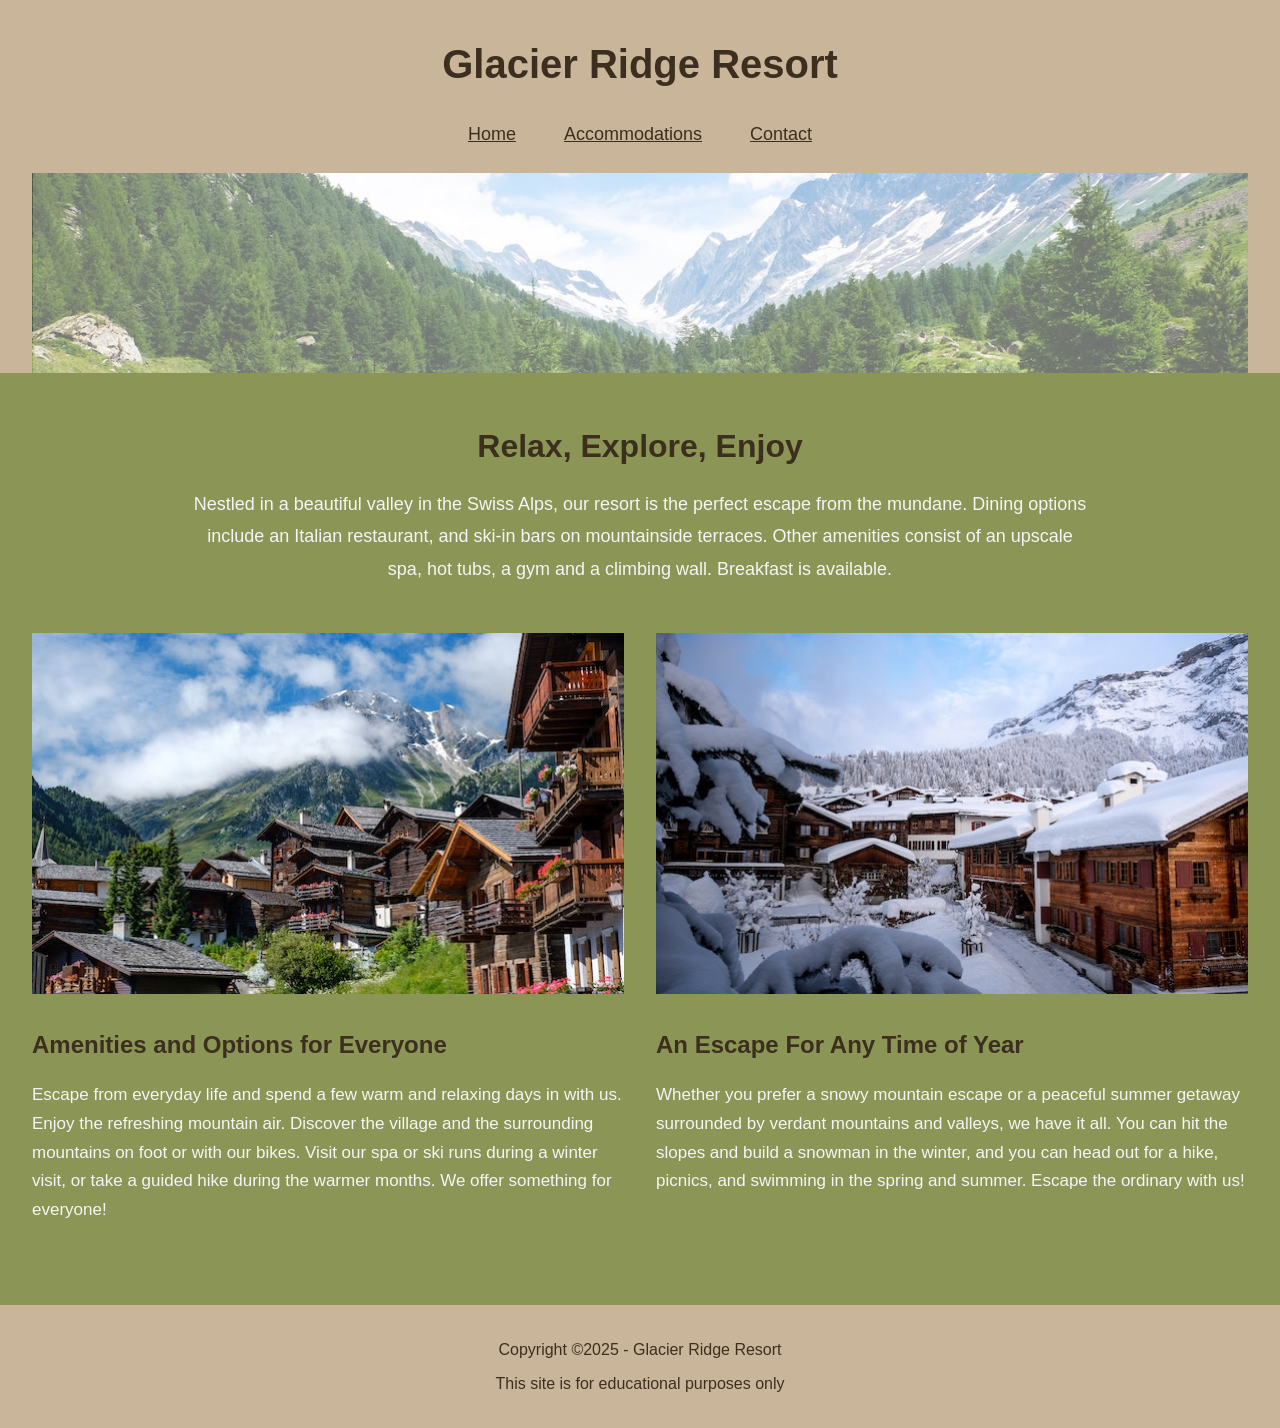
<file: index.html>
<!DOCTYPE html>
<html lang="en">
<head>
    <meta charset="UTF-8">
    <meta name="viewport" content="width=device-width, initial-scale=1.0">
    <meta name="author" content="Alex Brinkworth">
    <meta name="description" content="Glacier Ridge Resort - A luxurious Swiss Alps resort offering year-round relaxation, world-class amenities, spa services, skiing, and hiking in a beautiful mountain valley setting.">
    <title>Glacier Ridge Resort - Your Swiss Alps Escape</title>
    <link rel="icon" type="image/x-icon" href="data:image/svg+xml,<svg xmlns='http://www.w3.org/2000/svg' viewBox='0 0 100 100'><text y='.9em' font-size='90'>🏔️</text></svg>">
    <link rel="stylesheet" href="styles.css">
</head>
<body>
    <header>
        <h1><a href="index.html">Glacier Ridge Resort</a></h1>
        <nav>
            <ul>
                <li><a href="index.html">Home</a></li>
                <li><a href="#">Accommodations</a></li>
                <li><a href="contact.html">Contact</a></li>
            </ul>
        </nav>
        <div class="hero-image">
            <!-- Swiss valley background image will be added via CSS -->
        </div>
    </header>

    <main>
        <section class="intro">
            <h2>Relax, Explore, Enjoy</h2>
            <p>Nestled in a beautiful valley in the Swiss Alps, our resort is the perfect escape from the mundane. Dining options include an Italian restaurant, and ski-in bars on mountainside terraces. Other amenities consist of an upscale spa, hot tubs, a gym and a climbing wall. Breakfast is available.</p>
        </section>

        <div class="content-group">
            <div class="image-row">
                <img src="images/swiss-chalet.jpg" alt="Cozy Swiss chalet with mountain backdrop and outdoor seating area" width="590" height="360">
                <img src="images/snowy-chalet.jpg" alt="Snow-covered chalet nestled in winter mountain landscape" width="590" height="360">
            </div>
            <div class="text-columns">
                <div class="column">
                    <h3>Amenities and Options for Everyone</h3>
                    <p>Escape from everyday life and spend a few warm and relaxing days in with us. Enjoy the refreshing mountain air. Discover the village and the surrounding mountains on foot or with our bikes. Visit our spa or ski runs during a winter visit, or take a guided hike during the warmer months. We offer something for everyone!</p>
                </div>
                <div class="column">
                    <h3>An Escape For Any Time of Year</h3>
                    <p>Whether you prefer a snowy mountain escape or a peaceful summer getaway surrounded by verdant mountains and valleys, we have it all. You can hit the slopes and build a snowman in the winter, and you can head out for a hike, picnics, and swimming in the spring and summer. Escape the ordinary with us!</p>
                </div>
            </div>
        </div>
    </main>

    <footer>
        <p>Copyright &copy;2025 - Glacier Ridge Resort</p>
        <p>This site is for educational purposes only</p>
    </footer>
</body>
</html>
</file>
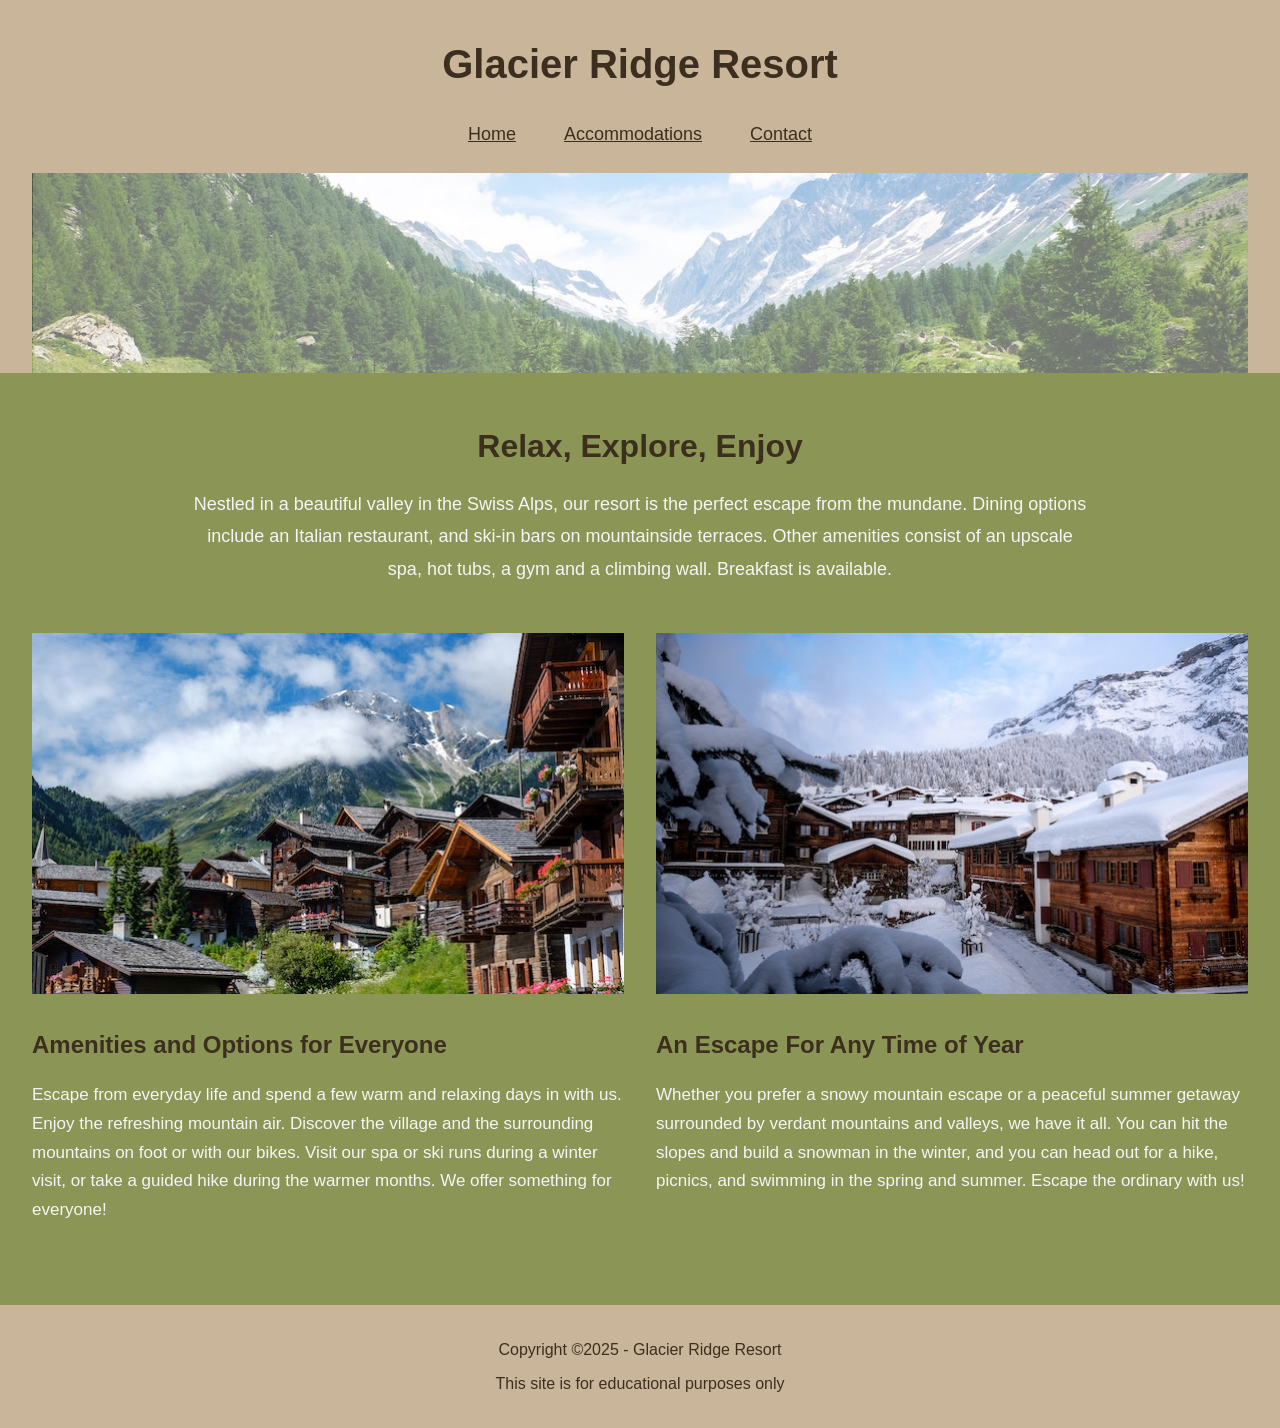
<file: Final Project Design Option 1/index.html>
<!DOCTYPE html>
<html lang="en">
<head>
    <meta charset="UTF-8">
    <meta name="viewport" content="width=device-width, initial-scale=1.0">
    <meta name="author" content="Alex Brinkworth">
    <meta name="description" content="Glacier Ridge Resort - A luxurious Swiss Alps resort offering year-round relaxation, world-class amenities, spa services, skiing, and hiking in a beautiful mountain valley setting.">
    <title>Glacier Ridge Resort - Your Swiss Alps Escape</title>
    <link rel="icon" type="image/x-icon" href="data:image/svg+xml,<svg xmlns='http://www.w3.org/2000/svg' viewBox='0 0 100 100'><text y='.9em' font-size='90'>🏔️</text></svg>">
    <link rel="stylesheet" href="styles.css">
</head>
<body>
    <header>
        <h1><a href="index.html">Glacier Ridge Resort</a></h1>
        <nav>
            <ul>
                <li><a href="index.html">Home</a></li>
                <li><a href="#">Accommodations</a></li>
                <li><a href="contact.html">Contact</a></li>
            </ul>
        </nav>
        <div class="hero-image">
            <!-- Swiss valley background image will be added via CSS -->
        </div>
    </header>

    <main>
        <section class="intro">
            <h2>Relax, Explore, Enjoy</h2>
            <p>Nestled in a beautiful valley in the Swiss Alps, our resort is the perfect escape from the mundane. Dining options include an Italian restaurant, and ski-in bars on mountainside terraces. Other amenities consist of an upscale spa, hot tubs, a gym and a climbing wall. Breakfast is available.</p>
        </section>

        <div class="content-group">
            <div class="image-row">
                <img src="images/swiss-chalet.jpg" alt="Cozy Swiss chalet with mountain backdrop and outdoor seating area" width="590" height="360">
                <img src="images/snowy-chalet.jpg" alt="Snow-covered chalet nestled in winter mountain landscape" width="590" height="360">
            </div>
            <div class="text-columns">
                <div class="column">
                    <h3>Amenities and Options for Everyone</h3>
                    <p>Escape from everyday life and spend a few warm and relaxing days in with us. Enjoy the refreshing mountain air. Discover the village and the surrounding mountains on foot or with our bikes. Visit our spa or ski runs during a winter visit, or take a guided hike during the warmer months. We offer something for everyone!</p>
                </div>
                <div class="column">
                    <h3>An Escape For Any Time of Year</h3>
                    <p>Whether you prefer a snowy mountain escape or a peaceful summer getaway surrounded by verdant mountains and valleys, we have it all. You can hit the slopes and build a snowman in the winter, and you can head out for a hike, picnics, and swimming in the spring and summer. Escape the ordinary with us!</p>
                </div>
            </div>
        </div>
    </main>

    <footer>
        <p>Copyright &copy;2025 - Glacier Ridge Resort</p>
        <p>This site is for educational purposes only</p>
    </footer>
</body>
</html>
</file>
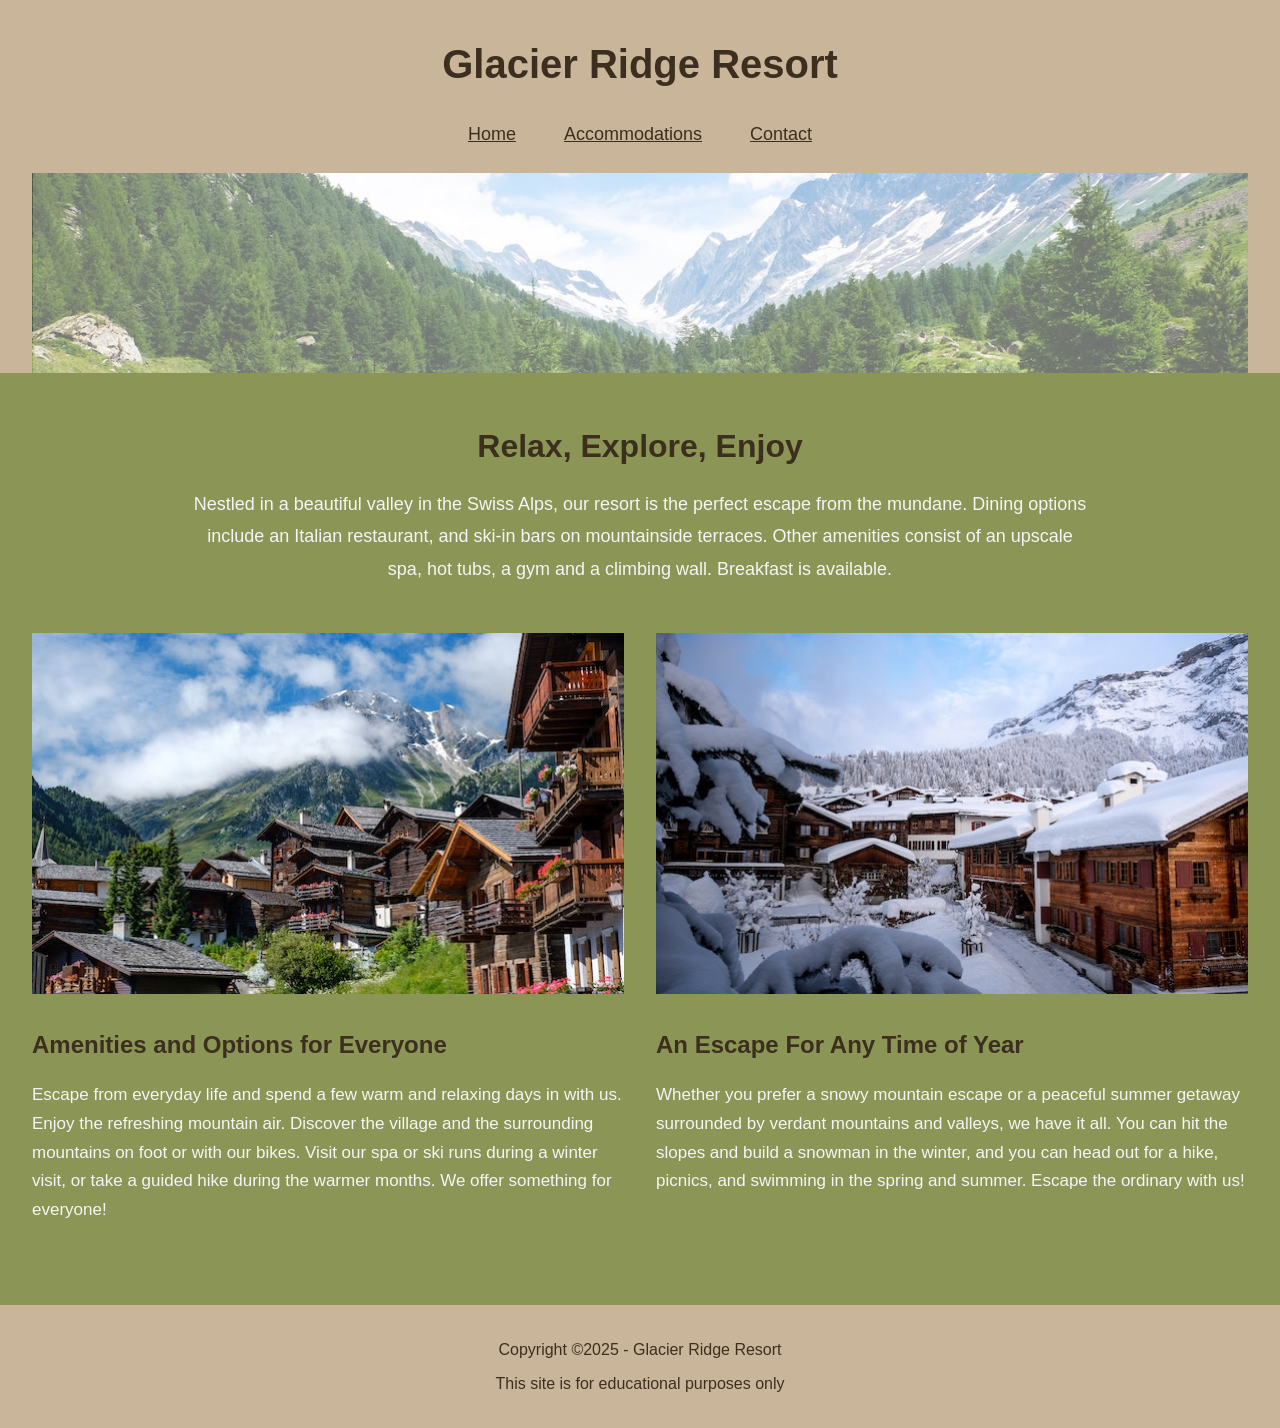
<file: Final Project Brinkworth/Final Project Design Option 1/index.html>
<!DOCTYPE html>
<html lang="en">
<head>
    <meta charset="UTF-8">
    <meta name="viewport" content="width=device-width, initial-scale=1.0">
    <meta name="author" content="AJ Brinkworth">
    <meta name="description" content="Glacier Ridge Resort - A luxurious Swiss Alps resort offering year-round relaxation, world-class amenities, spa services, skiing, and hiking in a beautiful mountain valley setting.">
    <title>Glacier Ridge Resort - Your Swiss Alps Escape</title>
    <link rel="icon" type="image/x-icon" href="data:image/svg+xml,<svg xmlns='http://www.w3.org/2000/svg' viewBox='0 0 100 100'><text y='.9em' font-size='90'>🏔️</text></svg>">
    <link rel="stylesheet" href="styles.css">
</head>
<body>
    <header>
        <h1><a href="index.html">Glacier Ridge Resort</a></h1>
        <nav>
            <ul>
                <li><a href="index.html">Home</a></li>
                <li><a href="#">Accommodations</a></li>
                <li><a href="contact.html">Contact</a></li>
            </ul>
        </nav>
        <div class="hero-image">
            <!-- Swiss valley background image will be added via CSS -->
        </div>
    </header>

    <main>
        <section class="intro">
            <h2>Relax, Explore, Enjoy</h2>
            <p>Nestled in a beautiful valley in the Swiss Alps, our resort is the perfect escape from the mundane. Dining options include an Italian restaurant, and ski-in bars on mountainside terraces. Other amenities consist of an upscale spa, hot tubs, a gym and a climbing wall. Breakfast is available.</p>
        </section>

        <div class="content-group">
            <div class="image-row">
                <img src="images/swiss-chalet.jpg" alt="Cozy Swiss chalet with mountain backdrop and outdoor seating area" width="590" height="360">
                <img src="images/snowy-chalet.jpg" alt="Snow-covered chalet nestled in winter mountain landscape" width="590" height="360">
            </div>
            <div class="text-columns">
                <div class="column">
                    <h3>Amenities and Options for Everyone</h3>
                    <p>Escape from everyday life and spend a few warm and relaxing days in with us. Enjoy the refreshing mountain air. Discover the village and the surrounding mountains on foot or with our bikes. Visit our spa or ski runs during a winter visit, or take a guided hike during the warmer months. We offer something for everyone!</p>
                </div>
                <div class="column">
                    <h3>An Escape For Any Time of Year</h3>
                    <p>Whether you prefer a snowy mountain escape or a peaceful summer getaway surrounded by verdant mountains and valleys, we have it all. You can hit the slopes and build a snowman in the winter, and you can head out for a hike, picnics, and swimming in the spring and summer. Escape the ordinary with us!</p>
                </div>
            </div>
        </div>
    </main>

    <footer>
        <p>Copyright &copy;2025 - Glacier Ridge Resort</p>
        <p>This site is for educational purposes only</p>
    </footer>
</body>
</html>
</file>
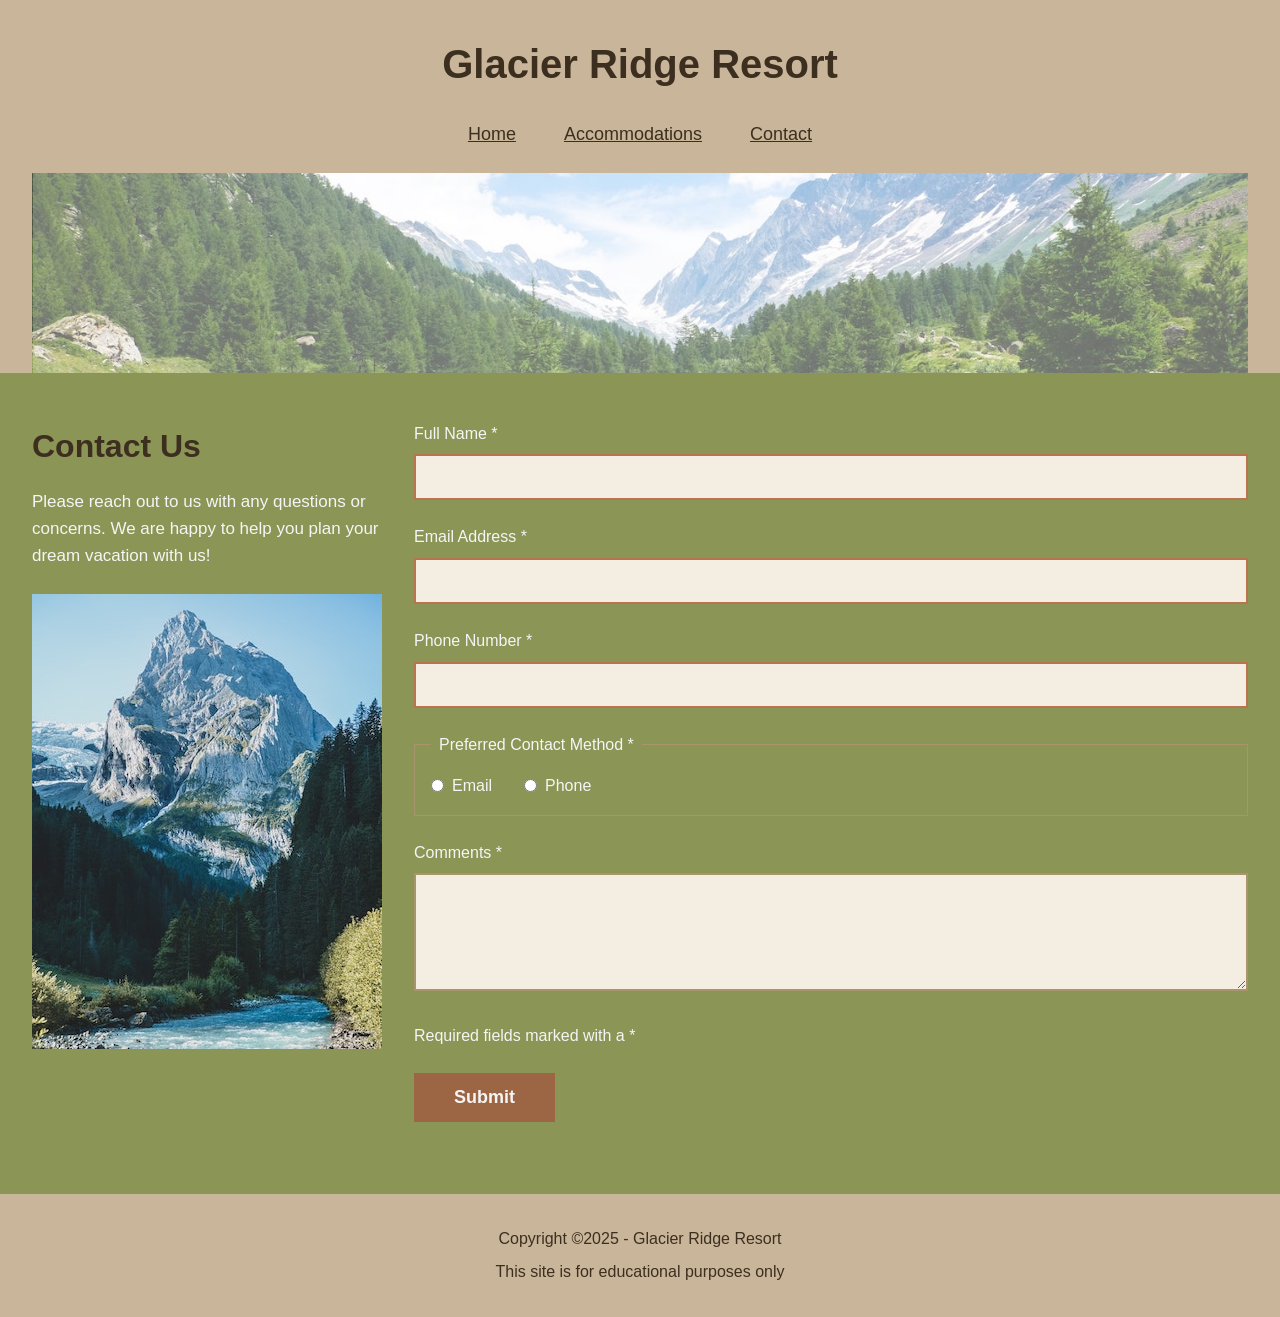
<file: contact.html>
<!DOCTYPE html>
<html lang="en">
<head>
    <meta charset="UTF-8">
    <meta name="viewport" content="width=device-width, initial-scale=1.0">
    <meta name="author" content="Alex Brinkworth">
    <meta name="description" content="Contact Glacier Ridge Resort to plan your dream Swiss Alps vacation. Reach out with questions about accommodations, amenities, spa services, skiing, and hiking adventures.">
    <title>Glacier Ridge Resort | Contact</title>
    <link rel="icon" type="image/x-icon" href="data:image/svg+xml,<svg xmlns='http://www.w3.org/2000/svg'viewBox='0 0 100 100'><text y='.9em'font-size='90'>🏔️</text></svg>">
    <link rel="stylesheet" href="styles.css">
</head>
<body>
    <header>
        <h1><a href="index.html">Glacier Ridge Resort</a></h1>
        <nav>
            <ul>
                <li><a href="index.html">Home</a></li>
                <li><a href="#">Accommodations</a></li>
                <li><a href="contact.html">Contact</a></li>
            </ul>
        </nav>
        <div class="hero-image">
            <!-- Swiss valley background image will be added via CSS -->
        </div>
    </header>

    <main>
        <section class="contact-section">
            <div class="contact-content">
                <div class="left-column">
                    <h2>Contact Us</h2>
                    <p>Please reach out to us with any questions or concerns. We are happy to help you plan your dream vacation with us!</p>
                    <img src="images/swiss-peak.jpg" alt="Majestic Swiss mountain peak rising above the clouds" width="350" height="455">
                </div>
                
                <form action="#" method="post">
                    <div class="form-group">
                        <label for="fullname">Full Name *</label>
                        <input type="text" id="fullname" name="fullname" required>
                    </div>

                    <div class="form-group">
                        <label for="email">Email Address *</label>
                        <input type="email" id="email" name="email" required>
                    </div>

                    <div class="form-group">
                        <label for="phone">Phone Number *</label>
                        <input type="tel" id="phone" name="phone" required>
                    </div>

                    <fieldset class="form-group">
                        <legend>Preferred Contact Method *</legend>
                        <div class="radio-row">
                            <div class="radio-group">
                                <input type="radio" id="contact-email" name="contact-method" value="email" required>
                                <label for="contact-email">Email</label>
                            </div>
                            <div class="radio-group">
                                <input type="radio" id="contact-phone" name="contact-method" value="phone" required>
                                <label for="contact-phone">Phone</label>
                            </div>
                        </div>
                    </fieldset>

                    <div class="form-group">
                        <label for="comments">Comments *</label>
                        <textarea id="comments" name="comments" rows="5" required></textarea>
                    </div>

                    <p class="required-note">Required fields marked with a *</p>

                    <div class="form-group">
                        <button type="submit">Submit</button>
                    </div>
                </form>
            </div>
        </section>
    </main>

    <footer>
        <p>Copyright &copy;2025 - Glacier Ridge Resort</p>
        <p>This site is for educational purposes only</p>
    </footer>
</body>
</html>
</file>
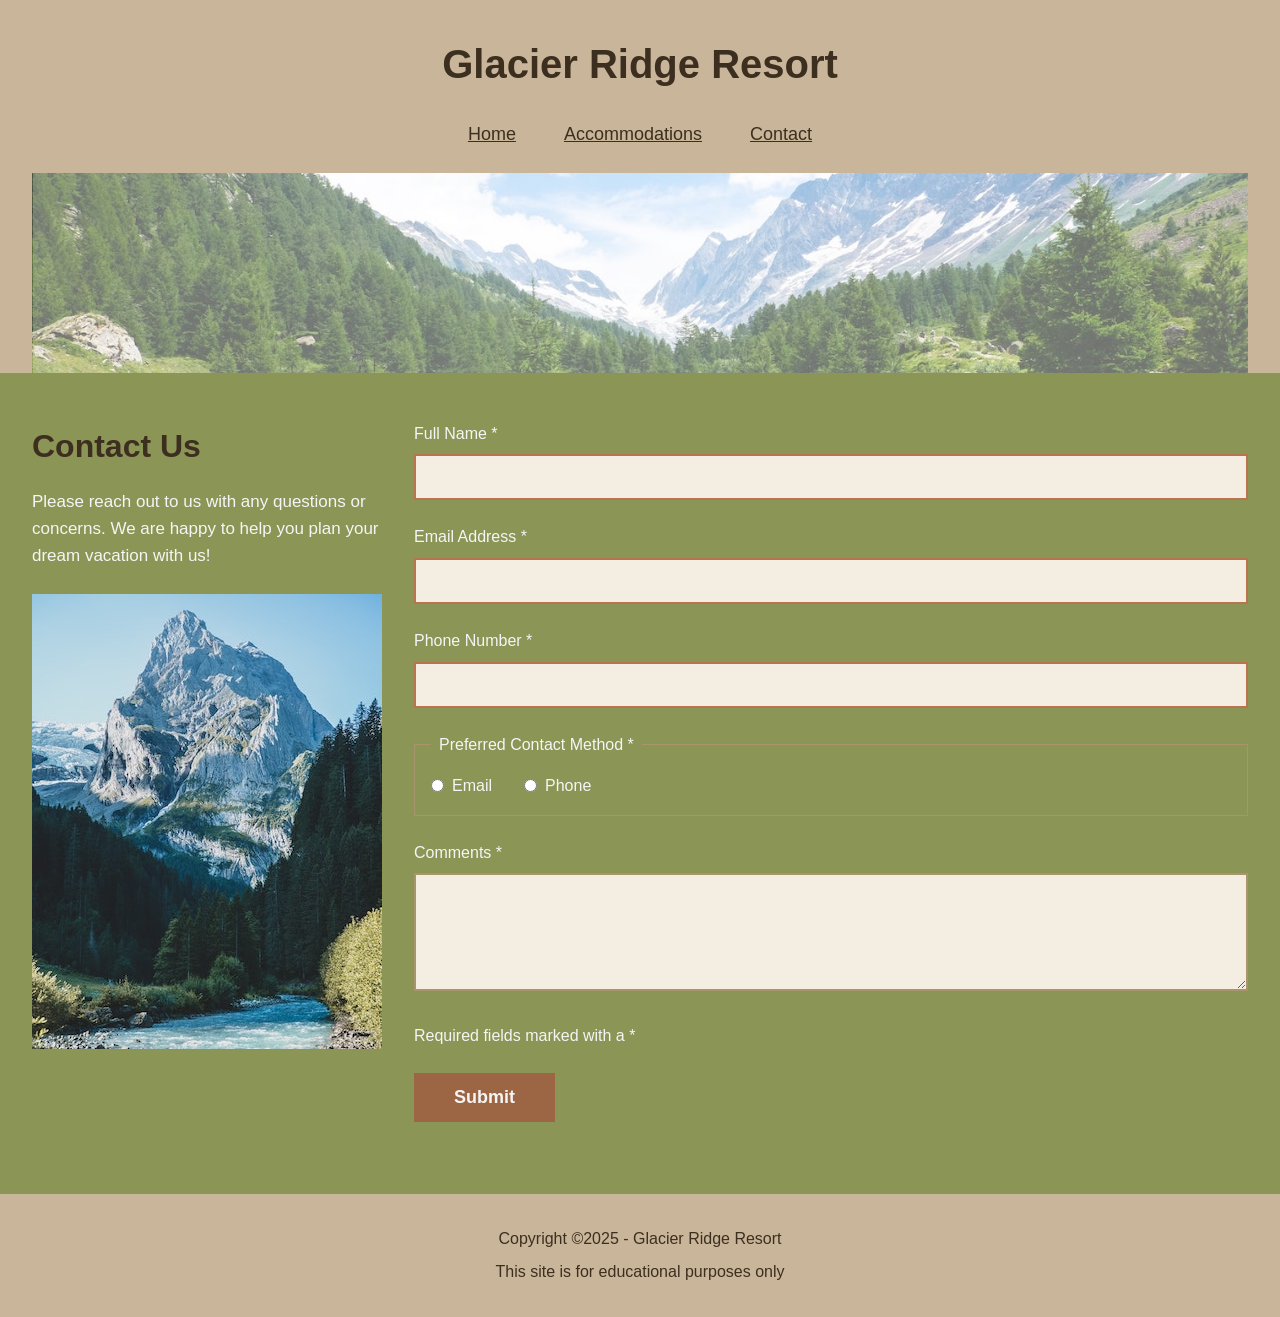
<file: Final Project Design Option 1/contact.html>
<!DOCTYPE html>
<html lang="en">
<head>
    <meta charset="UTF-8">
    <meta name="viewport" content="width=device-width, initial-scale=1.0">
    <meta name="author" content="Alex Brinkworth">
    <meta name="description" content="Contact Glacier Ridge Resort to plan your dream Swiss Alps vacation. Reach out with questions about accommodations, amenities, spa services, skiing, and hiking adventures.">
    <title>Glacier Ridge Resort | Contact</title>
    <link rel="icon" type="image/x-icon" href="data:image/svg+xml,<svg xmlns='http://www.w3.org/2000/svg'viewBox='0 0 100 100'><text y='.9em'font-size='90'>🏔️</text></svg>">
    <link rel="stylesheet" href="styles.css">
</head>
<body>
    <header>
        <h1><a href="index.html">Glacier Ridge Resort</a></h1>
        <nav>
            <ul>
                <li><a href="index.html">Home</a></li>
                <li><a href="#">Accommodations</a></li>
                <li><a href="contact.html">Contact</a></li>
            </ul>
        </nav>
        <div class="hero-image">
            <!-- Swiss valley background image will be added via CSS -->
        </div>
    </header>

    <main>
        <section class="contact-section">
            <div class="contact-content">
                <div class="left-column">
                    <h2>Contact Us</h2>
                    <p>Please reach out to us with any questions or concerns. We are happy to help you plan your dream vacation with us!</p>
                    <img src="images/swiss-peak.jpg" alt="Majestic Swiss mountain peak rising above the clouds" width="350" height="455">
                </div>
                
                <form action="#" method="post">
                    <div class="form-group">
                        <label for="fullname">Full Name *</label>
                        <input type="text" id="fullname" name="fullname" required>
                    </div>

                    <div class="form-group">
                        <label for="email">Email Address *</label>
                        <input type="email" id="email" name="email" required>
                    </div>

                    <div class="form-group">
                        <label for="phone">Phone Number *</label>
                        <input type="tel" id="phone" name="phone" required>
                    </div>

                    <fieldset class="form-group">
                        <legend>Preferred Contact Method *</legend>
                        <div class="radio-row">
                            <div class="radio-group">
                                <input type="radio" id="contact-email" name="contact-method" value="email" required>
                                <label for="contact-email">Email</label>
                            </div>
                            <div class="radio-group">
                                <input type="radio" id="contact-phone" name="contact-method" value="phone" required>
                                <label for="contact-phone">Phone</label>
                            </div>
                        </div>
                    </fieldset>

                    <div class="form-group">
                        <label for="comments">Comments *</label>
                        <textarea id="comments" name="comments" rows="5" required></textarea>
                    </div>

                    <p class="required-note">Required fields marked with a *</p>

                    <div class="form-group">
                        <button type="submit">Submit</button>
                    </div>
                </form>
            </div>
        </section>
    </main>

    <footer>
        <p>Copyright &copy;2025 - Glacier Ridge Resort</p>
        <p>This site is for educational purposes only</p>
    </footer>
</body>
</html>
</file>
<file: styles.css>
/* CSS Reset and Base Styles */
* {
    margin: 0;
    padding: 0;
    box-sizing: border-box;
}

/* Body and Layout */
body {
    font-family: 'Segoe UI', Tahoma, sans-serif;
    font-size: 1rem;
    line-height: 1.6;
    color: whitesmoke;
    background-color: #d4a574;
}

/* Fixed width container - centered */
body > * {
    max-width: 1280px;
    margin-left: auto;
    margin-right: auto;
}

/* Header Styles */
header {
    background-color: #c9b59a;
    padding: 2rem 2rem 0;
    text-align: center;
}

header h1 {
    font-size: 2.5rem;
    margin-bottom: 1.5rem;
    font-weight: bold;
}

header h1 a {
    color: #3d2f1f;
    text-decoration: none;
}

header h1 a:hover,
header h1 a:focus {
    color: #3d2f1f;
    outline: 2px solid #6f5438;
    outline-offset: 4px;
}
h2 {
    text-align: center;
}

/* Navigation Styles */
nav ul {
    list-style: none;
    display: flex;
    justify-content: center;
    gap: 3rem;
    margin-bottom: 1.5rem;
}

nav a {
    color: #3d2f1f;
    text-decoration: underline;
    font-size: 1.125rem;
    font-weight: 500;
}

nav a:hover,
nav a:focus {
    color: #6f5438;
    text-decoration: underline;
    outline: 2px dashed #6f5438;
    outline-offset: 4px;
}

/* Active/current page style */
nav a[href="index.html"]:active,
body.home nav a[href="index.html"],
nav a[href="contact.html"]:active,
body.contact nav a[href="contact.html"] {
    font-weight: bold;
    color: #3d2f1f;
}

/* Hero Image */
.hero-image {
    height: 200px;
    background-image: url('images/swiss-valley.jpg');
    background-size: cover;
    background-position: center;
    background-repeat: no-repeat;
}

/* Main Content */
main {
    background-color: #8b9556;
    padding: 3rem 2rem;
    min-height: 400px;
}

/* Home Page - Intro Section */
.intro {
    text-align: center;
    margin-bottom: 3rem;
}

.intro h2 {
    font-size: 2rem;
    margin-bottom: 1rem;
    color: #3d2f1f;
}

.intro p {
    font-size: 1.125rem;
    line-height: 1.8;
    max-width: 900px;
    margin: 0 auto;
}

/* Home Page - Content Groups */
.content-group {
    margin-bottom: 2rem;
}

.image-row {
    display: grid;
    grid-template-columns: 1fr 1fr;
    gap: 2rem;
    margin-bottom: 2rem;
}

.image-row img {
    width: 100%;
    height: auto;
    display: block;
}

.text-columns {
    display: grid;
    grid-template-columns: 1fr 1fr;
    gap: 2rem;
}

.column h3 {
    font-size: 1.5rem;
    margin-bottom: 1rem;
    color: #3d2f1f;
}

.column p {
    font-size: 1.0625rem;
    line-height: 1.7;
}

/* Contact Page Styles */
.contact-section {
    display: grid;
    grid-template-columns: 1fr;
    gap: 2rem;
    align-items: start;
}

.contact-section h2 {
    font-size: 2rem;
    margin-bottom: 1rem;
    text-align: center;
    color: #3d2f1f;
}

.contact-section > p {
    text-align: center;
    font-size: 1.0625rem;
    margin-bottom: 1rem;
}

.contact-content {
    display: grid;
    grid-template-columns: 350px 1fr;
    gap: 2rem;
    align-items: start;
}

.left-column h2 {
    font-size: 2rem;
    margin-bottom: 1rem;
    text-align: left;
    color: #3d2f1f;
}

.left-column > p {
    font-size: 1.0625rem;
    margin-bottom: 1.5rem;
    text-align: left;
}

.left-column img {
    width: 100%;
    height: auto;
}

/* Form Styles */
.form-group {
    margin-bottom: 1.5rem;
}

form .required-note {
    font-size: 1rem;
    margin-bottom: 1.5rem;
}

label {
    display: block;
    margin-bottom: 0.5rem;
    font-weight: 500;
    font-size: 1rem;
}

input[type="text"],
input[type="email"],
input[type="tel"],
textarea {
    width: 100%;
    padding: 0.75rem;
    border: 2px solid #a8956b;
    font-family: 'Segoe UI', Tahoma, sans-serif;
    font-size: 1rem;
    background-color: #f4ede1;
}

input[type="text"]:focus,
input[type="email"]:focus,
input[type="tel"]:focus,
textarea:focus {
    outline: none;
    border-color: #6f5438;
    background-color: #fff;
}

input[type="text"]:invalid,
input[type="email"]:invalid,
input[type="tel"]:invalid {
    border-color: #b8734f;
}

textarea {
    resize: vertical;
    min-height: 100px;
}

/* Fieldset and Radio Buttons */
fieldset {
    border: 1px solid #a8956b;
    padding: 1rem;
    margin-bottom: 1.5rem;
}

legend {
    padding: 0 0.5rem;
    font-weight: 500;
    font-size: 1rem;
}

.radio-row {
    display: flex;
    gap: 2rem;
}

.radio-group {
    display: flex;
    align-items: center;
    gap: 0.5rem;
}

.radio-group input[type="radio"] {
    width: auto;
    margin: 0;
}

.radio-group label {
    margin: 0;
    font-weight: normal;
}

input[type="radio"]:focus {
    outline: 2px solid #6f5438;
    outline-offset: 2px;
}

/* Submit Button */
button[type="submit"] {
    background-color: #9c6644;
    color: whitesmoke;
    padding: 0.875rem 2.5rem;
    border: none;
    font-size: 1.125rem;
    font-weight: 600;
    cursor: pointer;
    font-family: 'Segoe UI', Tahoma, sans-serif;
}

button[type="submit"]:hover {
    background-color: #8b5a3c;
}

button[type="submit"]:focus {
    outline: 3px solid #3d2f1f;
    outline-offset: 3px;
    background-color: #8b5a3c;
}

/* Footer Styles */
footer {
    background-color: #c9b59a;
    padding: 2rem;
    text-align: center;
}

footer p {
    font-size: 1rem;
    margin-bottom: 0.5rem;
    color: #3d2f1f;
}

footer p:last-child {
    margin-bottom: 0;
}
</file>
<file: Final Project Design Option 1/styles.css>
/* CSS Reset and Base Styles */
* {
    margin: 0;
    padding: 0;
    box-sizing: border-box;
}

/* Body and Layout */
body {
    font-family: 'Segoe UI', Tahoma, sans-serif;
    font-size: 1rem;
    line-height: 1.6;
    color: whitesmoke;
    background-color: #d4a574;
}

/* Fixed width container - centered */
body > * {
    max-width: 1280px;
    margin-left: auto;
    margin-right: auto;
}

/* Header Styles */
header {
    background-color: #c9b59a;
    padding: 2rem 2rem 0;
    text-align: center;
}

header h1 {
    font-size: 2.5rem;
    margin-bottom: 1.5rem;
    font-weight: bold;
}

header h1 a {
    color: #3d2f1f;
    text-decoration: none;
}

header h1 a:hover,
header h1 a:focus {
    color: #3d2f1f;
    outline: 2px solid #6f5438;
    outline-offset: 4px;
}
h2 {
    text-align: center;
}

/* Navigation Styles */
nav ul {
    list-style: none;
    display: flex;
    justify-content: center;
    gap: 3rem;
    margin-bottom: 1.5rem;
}

nav a {
    color: #3d2f1f;
    text-decoration: underline;
    font-size: 1.125rem;
    font-weight: 500;
}

nav a:hover,
nav a:focus {
    color: #6f5438;
    text-decoration: underline;
    outline: 2px dashed #6f5438;
    outline-offset: 4px;
}

/* Active/current page style */
nav a[href="index.html"]:active,
body.home nav a[href="index.html"],
nav a[href="contact.html"]:active,
body.contact nav a[href="contact.html"] {
    font-weight: bold;
    color: #3d2f1f;
}

/* Hero Image */
.hero-image {
    height: 200px;
    background-image: url('images/swiss-valley.jpg');
    background-size: cover;
    background-position: center;
    background-repeat: no-repeat;
}

/* Main Content */
main {
    background-color: #8b9556;
    padding: 3rem 2rem;
    min-height: 400px;
}

/* Home Page - Intro Section */
.intro {
    text-align: center;
    margin-bottom: 3rem;
}

.intro h2 {
    font-size: 2rem;
    margin-bottom: 1rem;
    color: #3d2f1f;
}

.intro p {
    font-size: 1.125rem;
    line-height: 1.8;
    max-width: 900px;
    margin: 0 auto;
}

/* Home Page - Content Groups */
.content-group {
    margin-bottom: 2rem;
}

.image-row {
    display: grid;
    grid-template-columns: 1fr 1fr;
    gap: 2rem;
    margin-bottom: 2rem;
}

.image-row img {
    width: 100%;
    height: auto;
    display: block;
}

.text-columns {
    display: grid;
    grid-template-columns: 1fr 1fr;
    gap: 2rem;
}

.column h3 {
    font-size: 1.5rem;
    margin-bottom: 1rem;
    color: #3d2f1f;
}

.column p {
    font-size: 1.0625rem;
    line-height: 1.7;
}

/* Contact Page Styles */
.contact-section {
    display: grid;
    grid-template-columns: 1fr;
    gap: 2rem;
    align-items: start;
}

.contact-section h2 {
    font-size: 2rem;
    margin-bottom: 1rem;
    text-align: center;
    color: #3d2f1f;
}

.contact-section > p {
    text-align: center;
    font-size: 1.0625rem;
    margin-bottom: 1rem;
}

.contact-content {
    display: grid;
    grid-template-columns: 350px 1fr;
    gap: 2rem;
    align-items: start;
}

.left-column h2 {
    font-size: 2rem;
    margin-bottom: 1rem;
    text-align: left;
    color: #3d2f1f;
}

.left-column > p {
    font-size: 1.0625rem;
    margin-bottom: 1.5rem;
    text-align: left;
}

.left-column img {
    width: 100%;
    height: auto;
}

/* Form Styles */
.form-group {
    margin-bottom: 1.5rem;
}

form .required-note {
    font-size: 1rem;
    margin-bottom: 1.5rem;
}

label {
    display: block;
    margin-bottom: 0.5rem;
    font-weight: 500;
    font-size: 1rem;
}

input[type="text"],
input[type="email"],
input[type="tel"],
textarea {
    width: 100%;
    padding: 0.75rem;
    border: 2px solid #a8956b;
    font-family: 'Segoe UI', Tahoma, sans-serif;
    font-size: 1rem;
    background-color: #f4ede1;
}

input[type="text"]:focus,
input[type="email"]:focus,
input[type="tel"]:focus,
textarea:focus {
    outline: none;
    border-color: #6f5438;
    background-color: #fff;
}

input[type="text"]:invalid,
input[type="email"]:invalid,
input[type="tel"]:invalid {
    border-color: #b8734f;
}

textarea {
    resize: vertical;
    min-height: 100px;
}

/* Fieldset and Radio Buttons */
fieldset {
    border: 1px solid #a8956b;
    padding: 1rem;
    margin-bottom: 1.5rem;
}

legend {
    padding: 0 0.5rem;
    font-weight: 500;
    font-size: 1rem;
}

.radio-row {
    display: flex;
    gap: 2rem;
}

.radio-group {
    display: flex;
    align-items: center;
    gap: 0.5rem;
}

.radio-group input[type="radio"] {
    width: auto;
    margin: 0;
}

.radio-group label {
    margin: 0;
    font-weight: normal;
}

input[type="radio"]:focus {
    outline: 2px solid #6f5438;
    outline-offset: 2px;
}

/* Submit Button */
button[type="submit"] {
    background-color: #9c6644;
    color: whitesmoke;
    padding: 0.875rem 2.5rem;
    border: none;
    font-size: 1.125rem;
    font-weight: 600;
    cursor: pointer;
    font-family: 'Segoe UI', Tahoma, sans-serif;
}

button[type="submit"]:hover {
    background-color: #8b5a3c;
}

button[type="submit"]:focus {
    outline: 3px solid #3d2f1f;
    outline-offset: 3px;
    background-color: #8b5a3c;
}

/* Footer Styles */
footer {
    background-color: #c9b59a;
    padding: 2rem;
    text-align: center;
}

footer p {
    font-size: 1rem;
    margin-bottom: 0.5rem;
    color: #3d2f1f;
}

footer p:last-child {
    margin-bottom: 0;
}
</file>
<file: Final Project Brinkworth/Final Project Design Option 1/styles.css>
/* CSS Reset and Base Styles */
* {
    margin: 0;
    padding: 0;
    box-sizing: border-box;
}

/* Body and Layout */
body {
    font-family: 'Segoe UI', Tahoma, sans-serif;
    font-size: 1rem;
    line-height: 1.6;
    color: whitesmoke;
    background-color: #d4a574;
}

/* Fixed width container - centered */
body > * {
    max-width: 1280px;
    margin-left: auto;
    margin-right: auto;
}

/* Header Styles */
header {
    background-color: #c9b59a;
    padding: 2rem 2rem 0;
    text-align: center;
}

header h1 {
    font-size: 2.5rem;
    margin-bottom: 1.5rem;
    font-weight: bold;
}

header h1 a {
    color: #3d2f1f;
    text-decoration: none;
}

header h1 a:hover,
header h1 a:focus {
    color: #3d2f1f;
    outline: 2px solid #6f5438;
    outline-offset: 4px;
}
h2 {
    text-align: center;
}

/* Navigation Styles */
nav ul {
    list-style: none;
    display: flex;
    justify-content: center;
    gap: 3rem;
    margin-bottom: 1.5rem;
}

nav a {
    color: #3d2f1f;
    text-decoration: underline;
    font-size: 1.125rem;
    font-weight: 500;
}

nav a:hover,
nav a:focus {
    color: #6f5438;
    text-decoration: underline;
    outline: 2px dashed #6f5438;
    outline-offset: 4px;
}

/* Active/current page style */
nav a[href="index.html"]:active,
body.home nav a[href="index.html"],
nav a[href="contact.html"]:active,
body.contact nav a[href="contact.html"] {
    font-weight: bold;
    color: #3d2f1f;
}

/* Hero Image */
.hero-image {
    height: 200px;
    background-image: url('images/swiss-valley.jpg');
    background-size: cover;
    background-position: center;
    background-repeat: no-repeat;
}

/* Main Content */
main {
    background-color: #8b9556;
    padding: 3rem 2rem;
    min-height: 400px;
}

/* Home Page - Intro Section */
.intro {
    text-align: center;
    margin-bottom: 3rem;
}

.intro h2 {
    font-size: 2rem;
    margin-bottom: 1rem;
    color: #3d2f1f;
}

.intro p {
    font-size: 1.125rem;
    line-height: 1.8;
    max-width: 900px;
    margin: 0 auto;
}

/* Home Page - Content Groups */
.content-group {
    margin-bottom: 2rem;
}

.image-row {
    display: grid;
    grid-template-columns: 1fr 1fr;
    gap: 2rem;
    margin-bottom: 2rem;
}

.image-row img {
    width: 100%;
    height: auto;
    display: block;
}

.text-columns {
    display: grid;
    grid-template-columns: 1fr 1fr;
    gap: 2rem;
}

.column h3 {
    font-size: 1.5rem;
    margin-bottom: 1rem;
    color: #3d2f1f;
}

.column p {
    font-size: 1.0625rem;
    line-height: 1.7;
}

/* Contact Page Styles */
.contact-section {
    display: grid;
    grid-template-columns: 1fr;
    gap: 2rem;
    align-items: start;
}

.contact-section h2 {
    font-size: 2rem;
    margin-bottom: 1rem;
    text-align: center;
    color: #3d2f1f;
}

.contact-section > p {
    text-align: center;
    font-size: 1.0625rem;
    margin-bottom: 1rem;
}

.contact-content {
    display: grid;
    grid-template-columns: 350px 1fr;
    gap: 2rem;
    align-items: start;
}

.left-column h2 {
    font-size: 2rem;
    margin-bottom: 1rem;
    text-align: left;
    color: #3d2f1f;
}

.left-column > p {
    font-size: 1.0625rem;
    margin-bottom: 1.5rem;
    text-align: left;
}

.left-column img {
    width: 100%;
    height: auto;
}

/* Form Styles */
.form-group {
    margin-bottom: 1.5rem;
}

form .required-note {
    font-size: 1rem;
    margin-bottom: 1.5rem;
}

label {
    display: block;
    margin-bottom: 0.5rem;
    font-weight: 500;
    font-size: 1rem;
}

input[type="text"],
input[type="email"],
input[type="tel"],
textarea {
    width: 100%;
    padding: 0.75rem;
    border: 2px solid #a8956b;
    font-family: 'Segoe UI', Tahoma, sans-serif;
    font-size: 1rem;
    background-color: #f4ede1;
}

input[type="text"]:focus,
input[type="email"]:focus,
input[type="tel"]:focus,
textarea:focus {
    outline: none;
    border-color: #6f5438;
    background-color: #fff;
}

input[type="text"]:invalid,
input[type="email"]:invalid,
input[type="tel"]:invalid {
    border-color: #b8734f;
}

textarea {
    resize: vertical;
    min-height: 100px;
}

/* Fieldset and Radio Buttons */
fieldset {
    border: 1px solid #a8956b;
    padding: 1rem;
    margin-bottom: 1.5rem;
}

legend {
    padding: 0 0.5rem;
    font-weight: 500;
    font-size: 1rem;
}

.radio-row {
    display: flex;
    gap: 2rem;
}

.radio-group {
    display: flex;
    align-items: center;
    gap: 0.5rem;
}

.radio-group input[type="radio"] {
    width: auto;
    margin: 0;
}

.radio-group label {
    margin: 0;
    font-weight: normal;
}

input[type="radio"]:focus {
    outline: 2px solid #6f5438;
    outline-offset: 2px;
}

/* Submit Button */
button[type="submit"] {
    background-color: #9c6644;
    color: whitesmoke;
    padding: 0.875rem 2.5rem;
    border: none;
    font-size: 1.125rem;
    font-weight: 600;
    cursor: pointer;
    font-family: 'Segoe UI', Tahoma, sans-serif;
}

button[type="submit"]:hover {
    background-color: #8b5a3c;
}

button[type="submit"]:focus {
    outline: 3px solid #3d2f1f;
    outline-offset: 3px;
    background-color: #8b5a3c;
}

/* Footer Styles */
footer {
    background-color: #c9b59a;
    padding: 2rem;
    text-align: center;
}

footer p {
    font-size: 1rem;
    margin-bottom: 0.5rem;
    color: #3d2f1f;
}

footer p:last-child {
    margin-bottom: 0;
}
</file>
